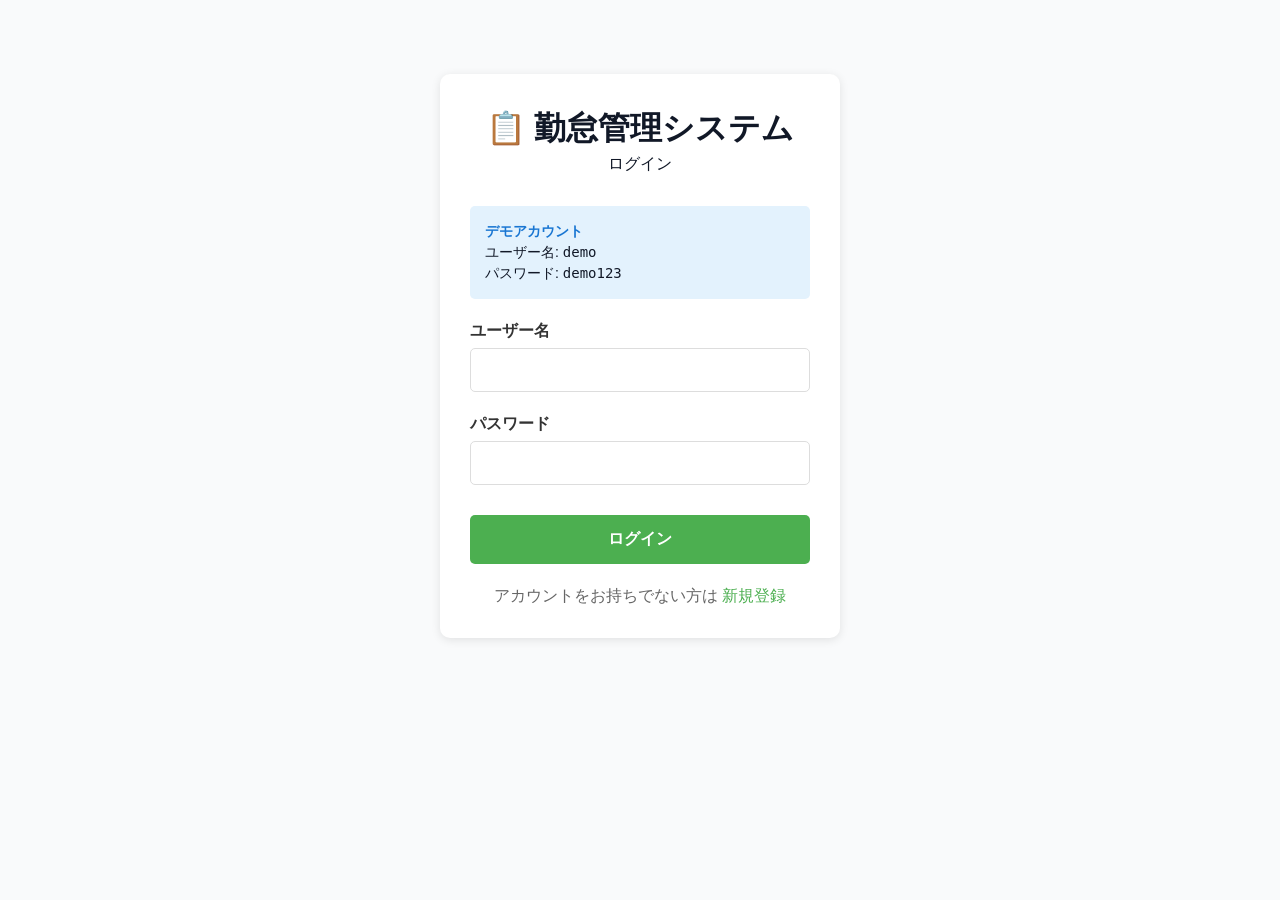
<file: frontend/index.html>
<!DOCTYPE html>
<html lang="ja">
<head>
    <meta charset="UTF-8">
    <meta name="viewport" content="width=device-width, initial-scale=1.0">
    <title>勤怠管理システム</title>
    <link rel="stylesheet" href="style.css">
</head>
<body>
    <div class="container">
        <header>
            <div style="display: flex; justify-content: space-between; align-items: center; flex-wrap: wrap;">
                <div>
                    <h1>📋 勤怠管理システム</h1>
                    <p class="subtitle">Assembly + Web API + Frontend</p>
                </div>
                <div style="text-align: right;">
                    <p id="userInfo" style="margin: 5px 0; color: #666; font-size: 14px;">ユーザー: <span id="username"></span></p>
                    <button onclick="logout()" class="btn btn-small" style="background: #f44336;">ログアウト</button>
                </div>
            </div>
        </header>

        <main>
            <!-- 現在時刻表示 -->
            <div class="current-time">
                <div class="time-label">現在時刻</div>
                <div id="currentTime" class="time-display">--:--:--</div>
                <div id="currentDate" class="date-display">----/--/--</div>
            </div>

            <!-- 打刻ボタン -->
            <div class="button-group">
                <button id="clockInBtn" class="btn btn-primary">
                    <span class="btn-icon">🟢</span>
                    出勤
                </button>
                <button id="clockOutBtn" class="btn btn-secondary">
                    <span class="btn-icon">🔴</span>
                    退勤
                </button>
            </div>

            <!-- 統計情報 -->
            <div class="stats-section">
                <h2>📊 統計情報</h2>
                <div class="stats-grid">
                    <div class="stat-card">
                        <div class="stat-value" id="totalRecords">0</div>
                        <div class="stat-label">総記録数</div>
                    </div>
                    <div class="stat-card">
                        <div class="stat-value" id="todayRecords">0</div>
                        <div class="stat-label">今日の記録</div>
                    </div>
                    <div class="stat-card">
                        <div class="stat-value" id="clockInCount">0</div>
                        <div class="stat-label">出勤回数</div>
                    </div>
                    <div class="stat-card">
                        <div class="stat-value" id="clockOutCount">0</div>
                        <div class="stat-label">退勤回数</div>
                    </div>
                </div>
            </div>

            <!-- 勤怠履歴 -->
            <div class="history-section">
                <div class="history-header">
                    <h2>📝 勤怠履歴</h2>
                    <button id="refreshBtn" class="btn btn-small">更新</button>
                </div>
                <div id="recordsList" class="records-list">
                    <!-- JavaScriptで動的に生成 -->
                </div>
            </div>

            <!-- メッセージ表示 -->
            <div id="message" class="message"></div>
        </main>

        <footer>
            <p>Powered by ARM64 Assembly + FastAPI + Vanilla JS</p>
        </footer>
    </div>

    <script src="app.js"></script>
</body>
</html>
</file>
<file: frontend/style.css>
/* 企業向け勤怠管理システム - プロフェッショナルデザイン */

:root {
    /* ビジネスカラー - 落ち着いたトーン */
    --primary: #2563eb;
    --primary-dark: #1e40af;
    --primary-light: #3b82f6;
    --success: #16a34a;
    --success-dark: #15803d;
    --danger: #dc2626;
    --danger-dark: #b91c1c;
    --warning: #ea580c;
    --info: #0284c7;
    
    /* ニュートラルカラー */
    --gray-50: #f9fafb;
    --gray-100: #f3f4f6;
    --gray-200: #e5e7eb;
    --gray-300: #d1d5db;
    --gray-400: #9ca3af;
    --gray-500: #6b7280;
    --gray-600: #4b5563;
    --gray-700: #374151;
    --gray-800: #1f2937;
    --gray-900: #111827;
    
    /* テキストカラー */
    --text-primary: #111827;
    --text-secondary: #6b7280;
    --text-tertiary: #9ca3af;
    
    /* 背景 */
    --bg-primary: #ffffff;
    --bg-secondary: #f9fafb;
    --bg-tertiary: #f3f4f6;
    
    /* ボーダー */
    --border-light: #e5e7eb;
    --border-medium: #d1d5db;
    
    /* シャドウ */
    --shadow-sm: 0 1px 2px 0 rgba(0, 0, 0, 0.05);
    --shadow: 0 1px 3px 0 rgba(0, 0, 0, 0.1), 0 1px 2px -1px rgba(0, 0, 0, 0.1);
    --shadow-md: 0 4px 6px -1px rgba(0, 0, 0, 0.1), 0 2px 4px -2px rgba(0, 0, 0, 0.1);
    --shadow-lg: 0 10px 15px -3px rgba(0, 0, 0, 0.1), 0 4px 6px -4px rgba(0, 0, 0, 0.1);
}

* {
    margin: 0;
    padding: 0;
    box-sizing: border-box;
}

body {
    font-family: 'Segoe UI', -apple-system, BlinkMacSystemFont, 'Helvetica Neue', 'Yu Gothic', YuGothic, sans-serif;
    background-color: var(--bg-secondary);
    min-height: 100vh;
    padding: 24px;
    color: var(--text-primary);
    line-height: 1.5;
}

.container {
    max-width: 1200px;
    margin: 0 auto;
    background: var(--bg-primary);
    border-radius: 8px;
    padding: 32px;
    box-shadow: var(--shadow);
    border: 1px solid var(--border-light);
}

/* ヘッダー */
header {
    margin-bottom: 32px;
    padding-bottom: 24px;
    border-bottom: 1px solid var(--border-light);
}

header h1 {
    font-size: 1.875rem;
    font-weight: 600;
    color: var(--text-primary);
    margin-bottom: 4px;
    letter-spacing: -0.01em;
}

.subtitle {
    color: var(--text-secondary);
    font-size: 0.875rem;
    font-weight: 400;
}

/* 現在時刻表示 */
.current-time {
    background: var(--bg-primary);
    border: 2px solid var(--primary);
    padding: 24px;
    border-radius: 6px;
    text-align: center;
    margin-bottom: 24px;
    box-shadow: var(--shadow-sm);
}

.time-label {
    font-size: 0.75rem;
    color: var(--text-secondary);
    margin-bottom: 8px;
    text-transform: uppercase;
    letter-spacing: 0.05em;
    font-weight: 600;
}

.time-display {
    font-size: 2.5rem;
    font-weight: 600;
    color: var(--primary);
    margin-bottom: 4px;
    font-variant-numeric: tabular-nums;
    font-family: 'Consolas', 'Monaco', monospace;
}

.date-display {
    font-size: 1rem;
    color: var(--text-secondary);
    font-weight: 500;
}

/* ボタングループ */
.button-group {
    display: grid;
    grid-template-columns: repeat(auto-fit, minmax(240px, 1fr));
    gap: 16px;
    margin-bottom: 32px;
}

.btn {
    padding: 14px 24px;
    font-size: 0.9375rem;
    font-weight: 600;
    border: none;
    border-radius: 6px;
    cursor: pointer;
    transition: all 0.2s ease;
    display: flex;
    align-items: center;
    justify-content: center;
    gap: 8px;
    box-shadow: var(--shadow-sm);
    font-family: inherit;
}

.btn:hover {
    box-shadow: var(--shadow);
    transform: translateY(-1px);
}

.btn:active {
    transform: translateY(0);
    box-shadow: var(--shadow-sm);
}

.btn-primary {
    background-color: var(--success);
    color: white;
}

.btn-primary:hover {
    background-color: var(--success-dark);
}

.btn-secondary {
    background-color: var(--danger);
    color: white;
}

.btn-secondary:hover {
    background-color: var(--danger-dark);
}

.btn-small {
    padding: 8px 16px;
    font-size: 0.8125rem;
    border-radius: 4px;
}

.btn-icon {
    font-size: 1.25rem;
}

/* 統計情報 */
.stats-section {
    margin-bottom: 32px;
}

.stats-section h2 {
    font-size: 1.125rem;
    font-weight: 600;
    margin-bottom: 16px;
    color: var(--text-primary);
    display: flex;
    align-items: center;
    gap: 8px;
}

.stats-grid {
    display: grid;
    grid-template-columns: repeat(auto-fit, minmax(200px, 1fr));
    gap: 16px;
}

.stat-card {
    background: var(--bg-secondary);
    padding: 20px;
    border-radius: 6px;
    border: 1px solid var(--border-light);
    transition: all 0.2s ease;
}

.stat-card:hover {
    border-color: var(--primary);
    box-shadow: var(--shadow-sm);
}

.stat-value {
    font-size: 2rem;
    font-weight: 700;
    color: var(--primary);
    margin-bottom: 4px;
    font-variant-numeric: tabular-nums;
}

.stat-label {
    color: var(--text-secondary);
    font-size: 0.8125rem;
    font-weight: 500;
}

/* 履歴セクション */
.history-section {
    margin-bottom: 24px;
}

.history-header {
    display: flex;
    justify-content: space-between;
    align-items: center;
    margin-bottom: 16px;
}

.history-header h2 {
    font-size: 1.125rem;
    font-weight: 600;
    color: var(--text-primary);
    display: flex;
    align-items: center;
    gap: 8px;
}

.records-list {
    max-height: 480px;
    overflow-y: auto;
    padding-right: 4px;
}

.records-list::-webkit-scrollbar {
    width: 6px;
}

.records-list::-webkit-scrollbar-track {
    background: var(--bg-secondary);
    border-radius: 3px;
}

.records-list::-webkit-scrollbar-thumb {
    background: var(--gray-300);
    border-radius: 3px;
}

.records-list::-webkit-scrollbar-thumb:hover {
    background: var(--gray-400);
}

.record-item {
    background: var(--bg-primary);
    padding: 16px;
    margin-bottom: 8px;
    border-radius: 6px;
    display: flex;
    justify-content: space-between;
    align-items: center;
    border: 1px solid var(--border-light);
    transition: all 0.2s ease;
}

.record-item:hover {
    border-color: var(--border-medium);
    box-shadow: var(--shadow-sm);
}

.record-type {
    display: inline-flex;
    align-items: center;
    padding: 4px 12px;
    border-radius: 4px;
    font-size: 0.75rem;
    font-weight: 600;
    text-transform: uppercase;
    letter-spacing: 0.025em;
}

.record-type.in {
    background-color: #dcfce7;
    color: #166534;
    border: 1px solid #bbf7d0;
}

.record-type.out {
    background-color: #fee2e2;
    color: #991b1b;
    border: 1px solid #fecaca;
}

.record-time {
    color: var(--text-primary);
    font-weight: 500;
    font-size: 0.9375rem;
    font-variant-numeric: tabular-nums;
}

.record-user {
    color: var(--text-secondary);
    font-weight: 400;
    font-size: 0.875rem;
}

/* メッセージ */
.message {
    position: fixed;
    top: 24px;
    right: 24px;
    padding: 14px 20px;
    border-radius: 6px;
    font-weight: 500;
    font-size: 0.9375rem;
    box-shadow: var(--shadow-lg);
    opacity: 0;
    transform: translateX(100px);
    transition: all 0.3s ease;
    z-index: 1000;
    max-width: 400px;
    border: 1px solid;
}

.message.show {
    opacity: 1;
    transform: translateX(0);
}

.message.success {
    background-color: #f0fdf4;
    color: #166534;
    border-color: #bbf7d0;
}

.message.error {
    background-color: #fef2f2;
    color: #991b1b;
    border-color: #fecaca;
}

/* フッター */
footer {
    text-align: center;
    margin-top: 32px;
    padding-top: 20px;
    border-top: 1px solid var(--border-light);
    color: var(--text-secondary);
    font-size: 0.8125rem;
}

/* ログアウトボタン等のヘッダー要素 */
#userInfo {
    margin: 4px 0;
    color: var(--text-secondary);
    font-size: 0.875rem;
}

#username {
    font-weight: 600;
    color: var(--text-primary);
}

/* テーブル風のレイアウト（必要に応じて） */
.table-header {
    display: grid;
    grid-template-columns: 120px 1fr 120px;
    gap: 16px;
    padding: 12px 16px;
    background: var(--bg-tertiary);
    border-radius: 6px 6px 0 0;
    border: 1px solid var(--border-light);
    border-bottom: none;
    font-size: 0.8125rem;
    font-weight: 600;
    color: var(--text-secondary);
    text-transform: uppercase;
    letter-spacing: 0.025em;
}

/* レスポンシブ対応 */
@media (max-width: 768px) {
    body {
        padding: 16px;
    }
    
    .container {
        padding: 20px;
        border-radius: 6px;
    }
    
    header h1 {
        font-size: 1.5rem;
    }
    
    .time-display {
        font-size: 2rem;
    }
    
    .button-group {
        grid-template-columns: 1fr;
    }
    
    .stats-grid {
        grid-template-columns: repeat(2, 1fr);
    }
    
    .history-header {
        flex-direction: column;
        align-items: flex-start;
        gap: 12px;
    }
    
    .record-item {
        flex-direction: column;
        align-items: flex-start;
        gap: 8px;
    }
}

/* 印刷用スタイル */
@media print {
    body {
        background: white;
        padding: 0;
    }
    
    .container {
        box-shadow: none;
        border: none;
    }
    
    .button-group,
    .message,
    footer {
        display: none;
    }
}

/* アクセシビリティ */
.btn:focus,
input:focus,
button:focus {
    outline: 2px solid var(--primary);
    outline-offset: 2px;
}

/* ローディング状態 */
.loading {
    display: inline-block;
    width: 16px;
    height: 16px;
    border: 2px solid var(--gray-200);
    border-radius: 50%;
    border-top-color: var(--primary);
    animation: spin 0.6s linear infinite;
}

@keyframes spin {
    to { transform: rotate(360deg); }
}

/* ホバー効果の微調整 */
@media (hover: hover) {
    .btn:hover {
        box-shadow: var(--shadow-md);
    }
}
</file>
